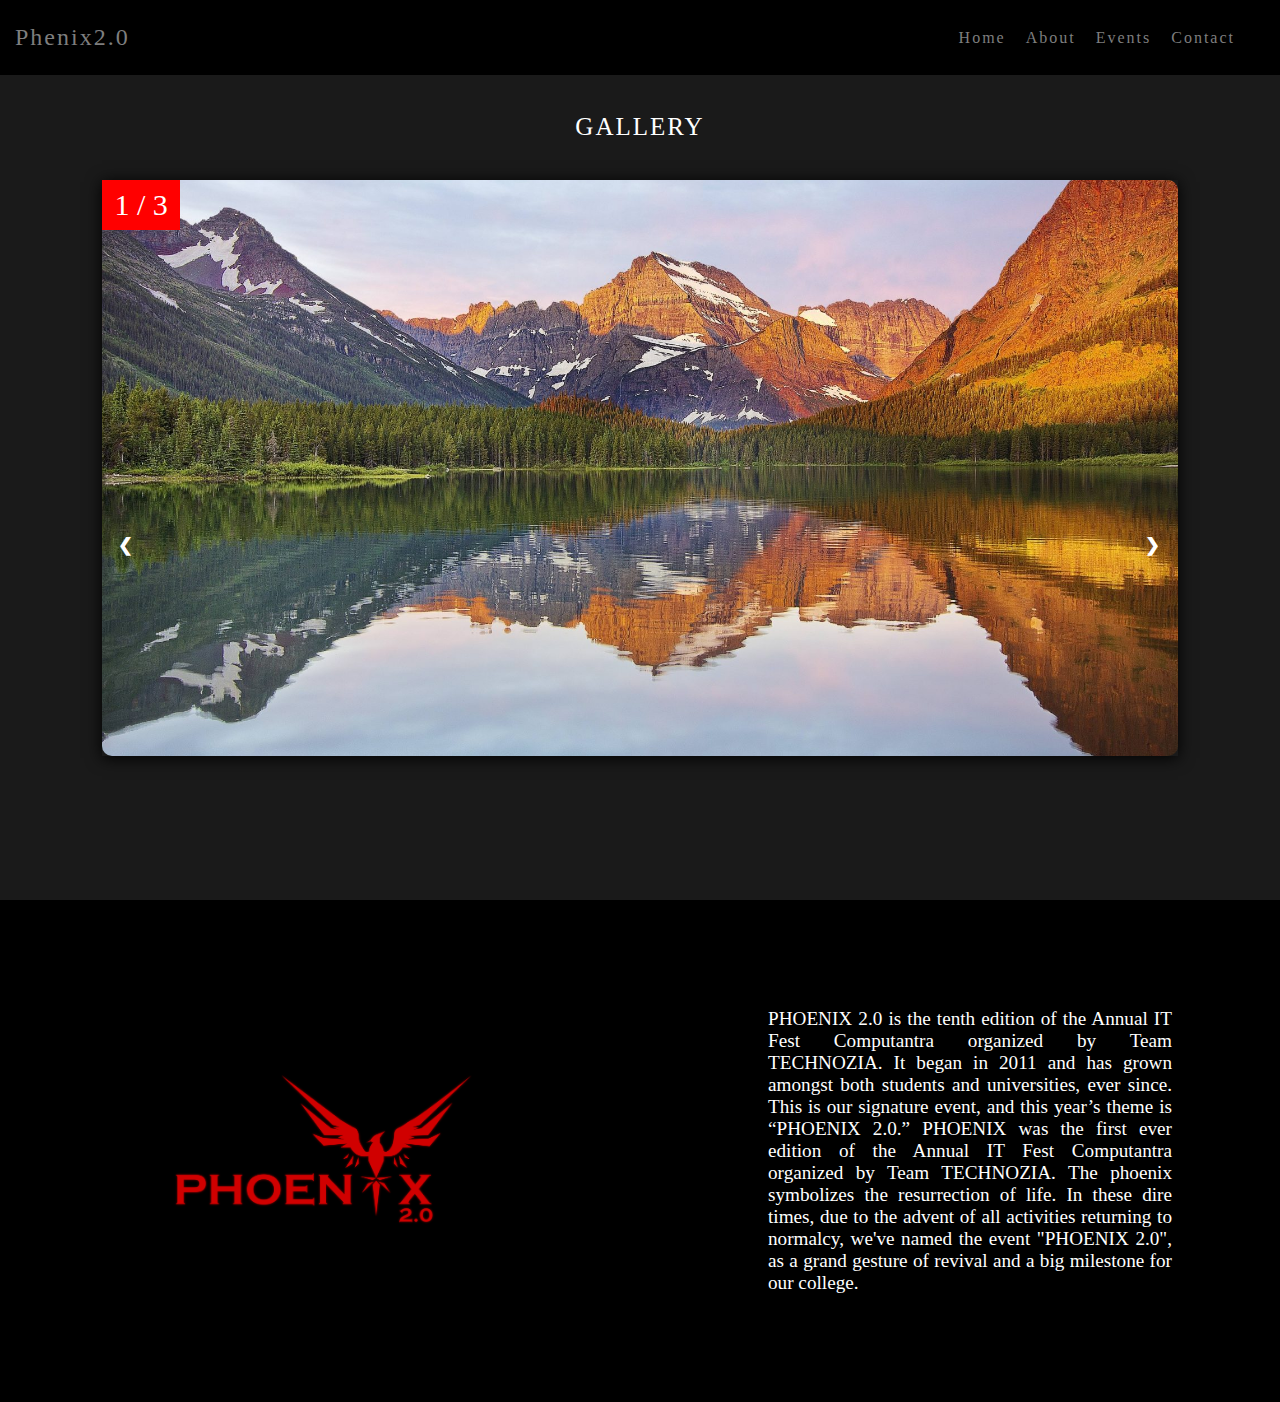
<file: round-1/round-1/index.html>
<!DOCTYPE html>
<html lang="en" colorPallet>

<head>
    <meta charset="UTF-8">
    <meta http-equiv="X-UA-Compatible" content="IE=edge">
    <meta name="viewport" content="width=device-width, initial-scale=1.0">
    <title>Debug</title>
    <link rel="stylesheet" href="home.css">
</head>

<body>
    <!-- header - includes title and navigation menu -->
    <header type="text/html" class="header">
        <p class="title" id="title">
            Phenix2.0
        </p>
        <!-- nav menu start -->
        <nav>
            <div class="nav" id="nav">
                <a href="#">
                    <p class="navItems navItem1" id="navItem1">Home</p>
                </a>
                <a href="#">
                    <p class="navItems navItem2" id="navItem2">About</p>
                </a>
                <a href="#">
                    <p class="navItems navItem3" id="navItem3">Events</p>
                </a>
                <a href="#">
                    <p class="navItems navItem4" id="navItem4">Contact</p>
                </a>
            </div>
            <div class="hamBurgerMenu" onclick="openMenu()">
                <div class="blocks block1" id="block1"></div>
                <div class="blocks block2" id="block2"></div>
                <div class="blocks block3" id="block3"></div>
            </div>
        </nav>
        <!-- nav menu end -->
    </header>

    <div class="sectionTitle">Gallery</div>
    <!-- Slide show -->
    <div class="slideshow">
        <div class="mySlides fade">
            <div class="numbertext">1 / 3</div>
            <img src="Images/img1.jpg" style="width:100%" alt="404">
        </div>

        <div class="mySlides fade">
            <div class="numbertext">2 / 3</div>
            <img src="Images/img2.jpg" style="width:100%" alt="404">
        </div>

        <div class="mySlides fade">
            <div class="numbertext">3 / 3</div>
            <img src="Images/img3.jpg" style="width:100%" alt="404">
        </div>

        <a class="prev" onclick="plusSlides(-1)">&#10094;</a>
        <a class="next" onclick="plusSlides(+1)">&#10095;</a>
    </div>

    <footer>
        <div class="logo">
            <img src="Images/Phoenix.png" alt="404">
        </div>
        <div class="footerContent">
            <p class="para">PHOENIX 2.0 is the tenth edition of the Annual IT Fest Computantra organized by Team TECHNOZIA. It began
                in 2011 and has grown amongst both students and universities, ever since. This is our signature event, and this
                year’s theme is “PHOENIX 2.0.” PHOENIX was the first ever edition of the Annual IT Fest Computantra organized by
                Team TECHNOZIA. The phoenix symbolizes the resurrection of life. In these dire times, due to the advent of all
                activities returning to normalcy, we've named the event "PHOENIX 2.0", as a grand gesture of revival and a big
                milestone for our college.</p>
        </div>
    </footer>

    <noscript>Please Enable JavaScript</noscript>
    <script src="home.js"></script>
</body>

</html>
</file>
<file: round-1/round-1/home.css>
[colorPallet] {
  --linkColor: #7e7e7e;
  --linkHover: #ffffff;
  --navbg: #000000;
  --sectionTitle: #ffffff;
}

::-webkit-scrollbar {
  display: none;
}

@-webkit-keyframes navEnter {
  0% {
    right: -100%;
  }

  100% {
    right: 0%;
  }
}
@keyframes navEnter {
  0% {
    right: -100%;
  }
  100% {
    right: 0%;
  }
}
@-webkit-keyframes fade {
  from {
    opacity: 0.4;
  }

  to {
    opacity: 1;
  }
}

@keyframes fade {
  from {
    opacity: 0.4;
  }

  to {
    opacity: 1;
  }
}

* {
  margin: 0;
  padding: 0;
  box-sizing: border-box;
}
body {
  background-color: rgb(26, 26, 26);
  width: 100vw;
  height: 100vh;
  overflow: hidden;
  overflow-y: auto;
  background-position: center;
  background-size: cover;
  background-repeat: no-repeat;
  background-attachment: fixed;
}
a {
  text-decoration: none;
  color: var(--linkColor);
  letter-spacing: 2px;
  font-size: 1rem;
}
@supports (cursor: context-menu) {
  p {
    cursor: context-menu;
  }
}
.sectionTitle {
  width: 100%;
  text-align: center;
  letter-spacing: 2px;
  font-size: 25px;
  text-transform: uppercase;
  color: var(--sectionTitle);
  margin: 3% 0;
  word-break: break-all;
}
/* Header Style */
header {
  width: 100%;
  height: 75px;
  padding: 10px 35px 10px 15px;
  overflow: auto;
  background-color: var(--navbg);
  display: flex;
  align-items: center;
  justify-content: center;
  justify-content: space-between;
}
header .title {
  color: var(--linkColor);
  letter-spacing: 2px;
  font-size: 1.5rem;
}
header nav {
  display: flex;
  justify-content: space-around;
  align-items: center;
}
header nav .nav {
  display: flex;
}
header nav .navItems {
  margin: 0 10px;
  cursor: pointer;
}
header nav .navItems:hover {
  color: var(--linkHover);
}
header nav .hamBurgerMenu {
  display: flex;
  flex-direction: column;
  align-items: center;
  cursor: pointer;
  z-index: 5;
  display: none;
}
header nav .hamBurgerMenu .blocks {
  width: 40px;
  height: 5px;
  background-color: var(--linkColor);
  margin: 2.5px 0;
  border-radius: 10px;
  outline: none;
  display: block;
  transition: all 0.25s ease;
}

/* Slide show Style */
.slideshow {
  margin-left: 8%;
  width: 84%;
  height: 80vh;
  position: relative;
}

/* Hide the images by default */
.mySlides {
  width: 100%;
  height: 80%;
  overflow: hidden;
  display: none;
  box-shadow: 0px 2px 15px 0px rgb(0, 0, 0);
}
.mySlides img {
  width: 100%;
  height: 100%;
  object-fit: cover;
  outline: none;
  border-radius: 10px;
}
.numbertext {
  color: #f2f2f2;
  font-size: 30px;
  padding: 8px 12px;
  position: absolute;
  top: 0;
  color: #ffffff;
  background-color: #ff0000;
}
.prev,
.next {
  cursor: pointer;
  position: absolute;
  top: 50%;
  width: auto;
  margin-top: -22px;
  padding: 16px;
  color: white;
  font-weight: bold;
  font-size: 18px;
  transition: 0.6s ease;
  border-radius: 0 3px 3px 0;
  user-select: none;
}
.next {
  right: 0;
  border-radius: 3px 0 0 3px;
}
.prev:hover,
.next:hover {
  background-color: rgba(0, 0, 0, 0.8);
}
.fade {
  -webkit-animation-name: fade;
  -webkit-animation-duration: 1.5s;
  animation-name: fade;
  animation-duration: 1.5s;
}

/* ================================================ */
/* footer */
footer {
  min-height: 50vh;
  max-height: fit-content;
  background-color: #000000;
  display: flex;
  align-items: center;
  justify-content: center;
  justify-content: space-around;
}
footer .logo {
  min-width: 50%;
  height: 100%;
  display: flex;
  justify-content: center;
  align-items: center;
  margin: 10px;
}
footer .logo img {
  width: 50%;
  height: 50%;
}
footer .footerContent {
  /* display: flex; */
  /* justify-content: center; */
  /* align-items: center; */
  /* min-width: 50%; */
  height: 100%;
  color: #ffffff;
  font-size: 1.2rem;
  text-align: justify;
  /* width: 100%; */
  padding: 12vh;
  /* white-space: pre-wrap; */
}

/* Code for responsive mode */
@media screen and (max-width: 1000px) {
  header nav .nav {
    flex-direction: column;
    justify-content: flex-start;
    align-items: flex-end;
    margin-top: 75px;
    padding: 0% 10% 0% 0;
    position: fixed;
    width: 40%;
    height: calc(100vh - 20px);
    right: 0%;
    top: 0%;
    background-color: var(--navbg);
    animation: navEnter 0.5s forwards;
    display: none;
    z-index: 4;
  }
  header nav .navItems {
    margin: 20px 0;
  }
  header nav .hamBurgerMenu {
    display: flex;
  }
  footer {
    flex-direction: column;
  }
  footer .logo {
    width: 100%;
    min-height: fit-content;
  }
  footer .footerContent {
    width: 80%;
  }

  footer .footerContent p{
    width: 80%;
  }

}
</file>
